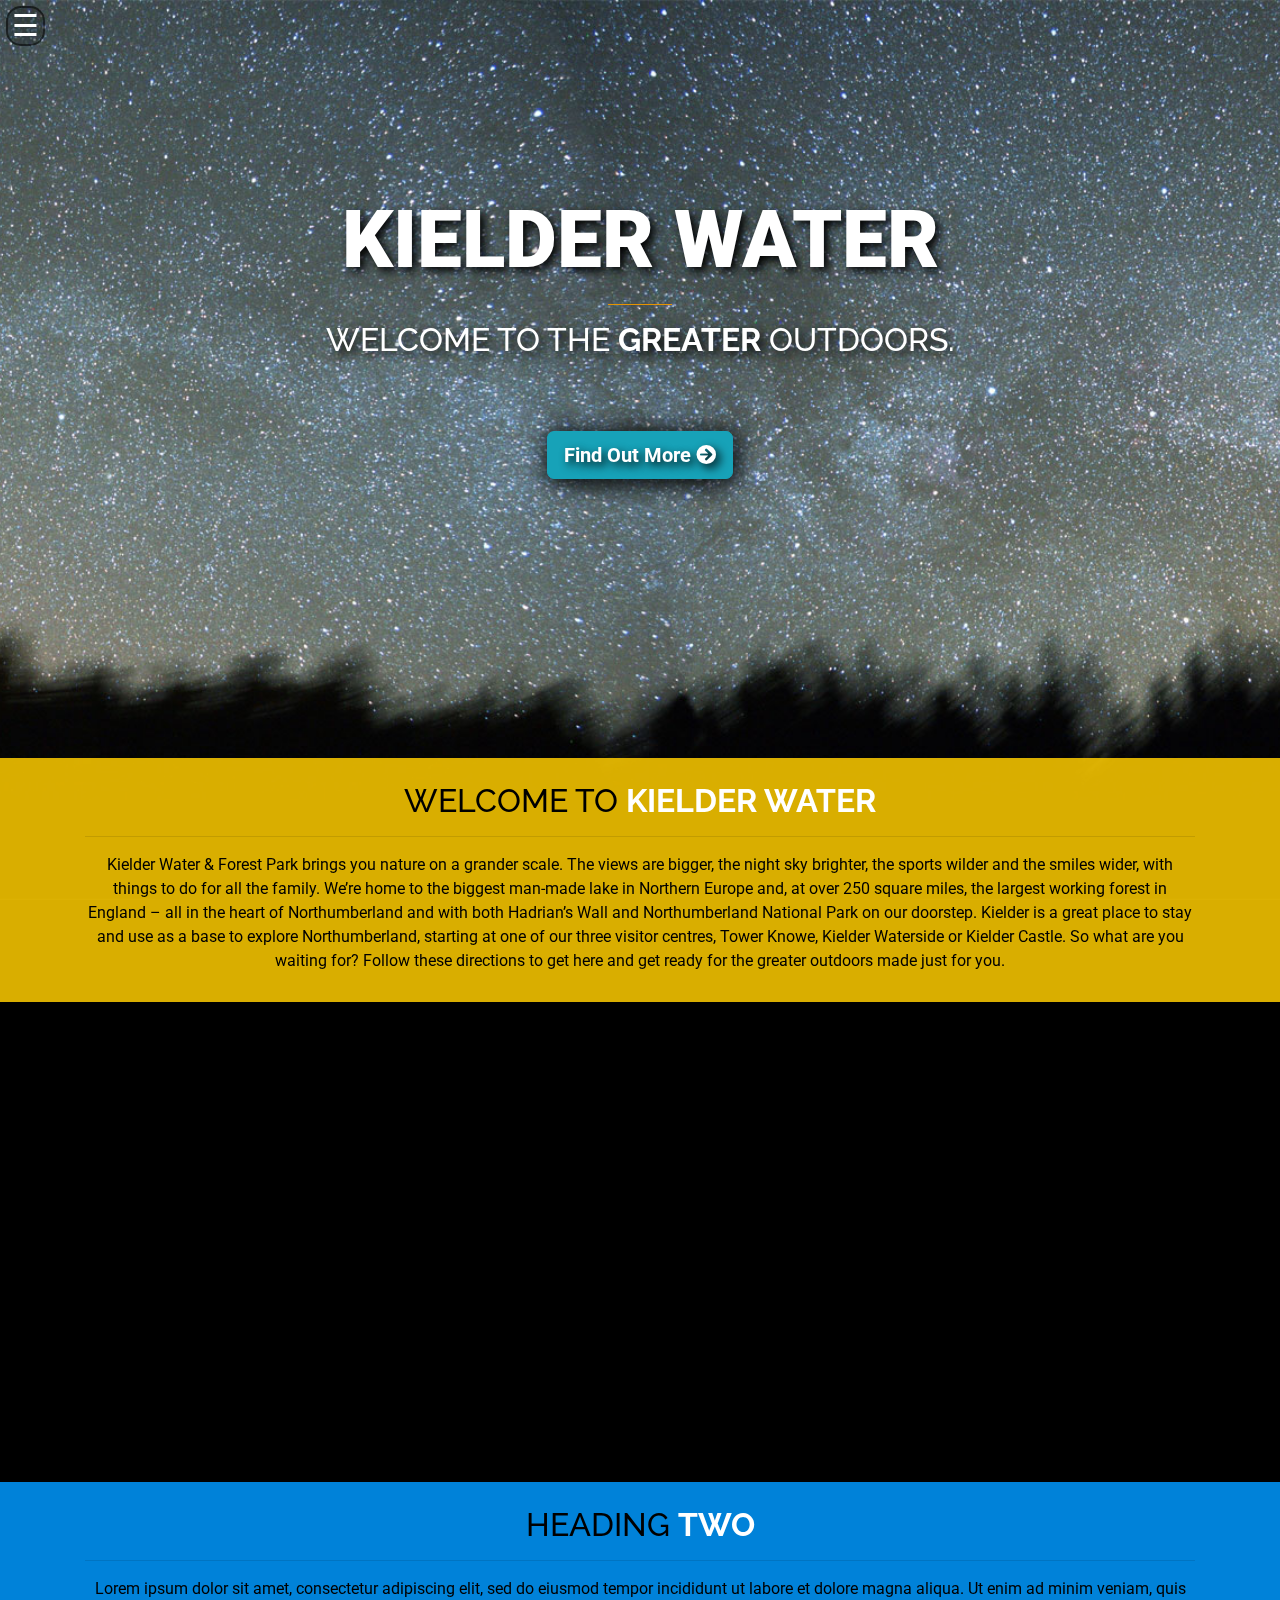
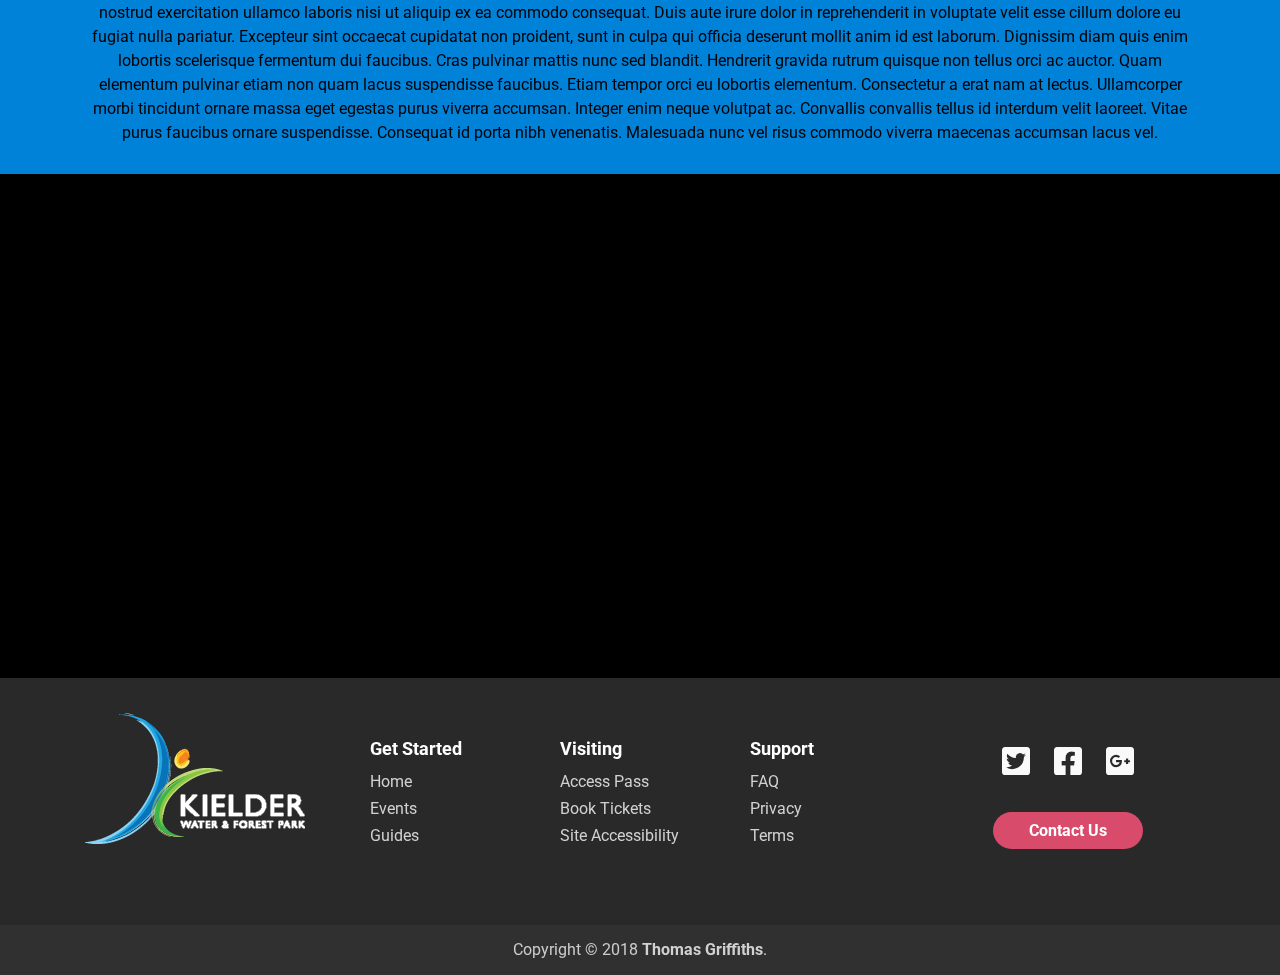
<file: index.html>
<!DOCTYPE html>

<html lang="en">

<head>
    <!-- Meta Tags -->
    <meta charset="UTF-8">
    <meta name="viewport" content="width=device-width, initial-scale=1, shrink-to-fit=no">
    <meta name="keywords" content="Kielder,Water,Kielder Water,Holiday,Nature">
    <meta name="description" content="Un-Official Website for Kielder Water. Find out more at: http://visitkielder.com/">
    <meta name="author" content="Thomas Griffiths">

    <!-- Extra Open Graph Tags -->
    <meta property="og:title" content="Kielder Water | Home">
	<meta property="og:description" content="Un-Official Website for Kielder Water. Find out more at: http://visitkielder.com/">
	<meta property="og:image" content="/assets/img/logo.png">
    <meta property="og:image:alt" content="Kielder Water">
	<meta property="og:url" content="/">

    <!-- Viewport device setting -->
    <meta name="viewport" content="width=device-width, initial-scale=1.0">

    <title>Kielder Water | Home</title>
    <link rel="shortcut icon" type="image/png" href="favicon.ico"/>

    <!-- CSS START -->
    <!-- Bootstrap CSS -->
    <link href="https://stackpath.bootstrapcdn.com/bootstrap/4.1.3/css/bootstrap.min.css" rel="stylesheet">

    <!-- FontAwesome CSS -->
    <link rel="stylesheet" href="https://use.fontawesome.com/releases/v5.3.1/css/all.css">

    <!-- Link External CSS File -->
    <link rel="stylesheet" href="assets/css/styles.css">
    <link rel="stylesheet" href="assets/css/navbar.css">
    <link rel="stylesheet" href="assets/css/footer.css">

    <!-- Import Google Fonts -->
    <link href="https://fonts.googleapis.com/css?family=Roboto" rel="stylesheet">
    <link href="https://fonts.googleapis.com/css?family=Raleway" rel="stylesheet">
    <!-- CSS END -->

    <!-- JAVASCRIPT START -->
    <!-- JQuery - Make sure to load before Boostrap -->
    <script src="https://code.jquery.com/jquery-3.3.1.js"></script>

    <!-- Bootstrap JS -->
    <script src="https://stackpath.bootstrapcdn.com/bootstrap/4.1.3/js/bootstrap.bundle.min.js"></script>

    <!-- Custom Scripts -->
    <script src="assets/js/navbar.js"></script>
    <script src="assets/js/fill.js"></script>
    <script src="assets/js/scroll.js"></script>
    <!-- JAVASCRIPT END -->

</head>

<body>

    <!-- Navbar -->
    <nav>
        <div id="sideNav" class="sideNav">
    		<a href="javascript:void(0)" class="closebtn" onclick="closeNav()">&times;</a>
    		<a href="#" id="home" class="current"><i class="fas fa-home"></i> Home</a>
    		<a href="/news" id="news"><i class="far fa-newspaper"></i> News & Events</a>
    		<a href="/about" id="about"><i class="fas fa-book"></i> About Us</a>

    		<div class="dropdown">
    			<a href="#" id="dropdownMenuButton" onclick="toggleDisplay()" class="dropbtn" data-toggle="dropdown"><i class="fas fa-briefcase"></i> Services <i class="fas fa-caret-down"></i></a>
    			<div id="navDropdown" class="dropdown-content">
    				<a href="#" class="dp-text"><i class="fas fa-caret-right"></i> Training</a>
    				<a href="#" class="dp-text"><i class="fas fa-caret-right"></i> Volunteering</a>
    				<a href="#" class="dp-text"><i class="fas fa-caret-right"></i> Trading</a>
    			</div>
    		</div>
    		<hr style="background-color: white; margin-left: 15%; margin-right: 15%;">
    		<a class="js-scroll-trigger" href="/index#contact"><i class="fas fa-envelope"></i> Contact</a>
    	</div>
    </nav>

    <div style="padding-left: 0.5%;">
        <span id="navBarButton" style="font-size:30px; color: white; cursor:pointer; position: fixed;" onclick="openNav()"><span id="lines">&#9776;</span></span>
    </div>

    <!-- Background 1 -->
    <div class="background"></div>

    <header>
		<div id="headerTextContainer">
			<h1><b>KIELDER WATER</b></h1>
			<hr style="background-color: orange; width: 5%; background-repeat: no-repeat;">
			<h2>WELCOME TO THE <b>GREATER</b> OUTDOORS.</h2>
		</div>

        <!-- TODO: add a smooth scroller -->
        <a id="seeMore" class="btn btn-lg btn-info js-scroll-trigger" href="#welcome"><b>Find Out More <i class="fas fa-arrow-circle-right"></i></b></a>
    </header>

    <br>
    <br>

    <main>
        <div id="welcome">
            <div class="content-container">
                <div class="content container">
                    <br>
                    <h2>WELCOME TO <b style="color: #ffffff;">KIELDER WATER</b></h2>
                    <hr>

                    <p>
                        Kielder Water & Forest Park brings you nature on a grander scale. The views are bigger, the night sky brighter, the sports wilder and the smiles wider, with things to do for all the family. We’re home to the biggest man-made lake in Northern Europe and, at over 250 square miles, the largest working forest in England – all in the heart of Northumberland and with both Hadrian’s Wall and Northumberland National Park on our doorstep. Kielder is a great place to stay and use as a base to explore Northumberland, starting at one of our three visitor centres, Tower Knowe, Kielder Waterside or Kielder Castle. So what are you waiting for? Follow these directions to get here and get ready for the greater outdoors made just for you.
                    </p>
                </div>
            </div>
        </div>

        <!-- Background 2 -->
        <div class="backgroundTwo">
            <script>
                fill(".backgroundTwo");
            </script>
        </div>

        <div id="blah">
            <div class="content-container">
                <div class="content container">
                    <br>
                    <h2>HEADING <b style="color: #ffffff;">TWO</b></h2>
                    <hr>

                    <p>
                        Lorem ipsum dolor sit amet, consectetur adipiscing elit, sed do eiusmod tempor incididunt ut labore et dolore magna aliqua. Ut enim ad minim veniam, quis nostrud exercitation ullamco laboris nisi ut aliquip ex ea commodo consequat. Duis aute irure dolor in reprehenderit in voluptate velit esse cillum dolore eu fugiat nulla pariatur. Excepteur sint occaecat cupidatat non proident, sunt in culpa qui officia deserunt mollit anim id est laborum.
                        Dignissim diam quis enim lobortis scelerisque fermentum dui faucibus. Cras pulvinar mattis nunc sed blandit. Hendrerit gravida rutrum quisque non tellus orci ac auctor. Quam elementum pulvinar etiam non quam lacus suspendisse faucibus. Etiam tempor orci eu lobortis elementum. Consectetur a erat nam at lectus. Ullamcorper morbi tincidunt ornare massa eget egestas purus viverra accumsan. Integer enim neque volutpat ac. Convallis convallis tellus id interdum velit laoreet. Vitae purus faucibus ornare suspendisse. Consequat id porta nibh venenatis. Malesuada nunc vel risus commodo viverra maecenas accumsan lacus vel.
                    </p>
                </div>
            </div>
        </div>

        <!-- Background 3 -->
        <div class="backgroundThree">
            <script>
                fill(".backgroundThree");
            </script>

            <br>

            <!-- Contains footer to stop backgrounds glitching out -->
            <footer id="footer">
                <div class="container">
                    <div class="row">
                        <div class="col-sm-3">
                            <a href="//visitkielder.com"><img class="logo img-responsive" src="assets/img/logo.png" alt="Kielder Logo"></a>
                            <!--<h2 class="logo"><a href="#"> KIELDER WATER </a></h2>-->
                        </div>
                        <div class="col-sm-2">
                            <h5>Get Started</h5>
                            <ul>
                                <li><a href="#">Home</a></li>
                                <li><a href="#">Events</a></li>
                                <li><a href="#">Guides</a></li>
                            </ul>
                        </div>
                        <div class="col-sm-2">
                            <h5>Visiting</h5>
                            <ul>
                                <li><a href="#">Access Pass</a></li>
                                <li><a href="#">Book Tickets</a></li>
                                <li><a href="#">Site Accessibility</a></li>
                            </ul>
                        </div>
                        <div class="col-sm-2">
                            <h5>Support</h5>
                            <ul>
                                <li><a href="#">FAQ</a></li>
                                <li><a href="#">Privacy</a></li>
                                <li><a href="#">Terms</a></li>
                            </ul>
                        </div>
                        <div class="col-sm-3">
                            <div class="social-networks">
                                <a href="#" class="twitter"><i id="twitter" class="fab fa-twitter-square"></i></a>
                                <a href="#" class="facebook"><i id="facebook" class="fab fa-facebook-square"></i></a>
                                <a href="#" class="google"><i id="googleplus" class="fab fa-google-plus-square"></i></a>
                            </div>
                            <a class="btn btn-default contact" href="/contact"><b>Contact Us</b></a>
                        </div>
                    </div>
                </div>
                <div class="footer-copyright">
                    <p>Copyright © 2018 <a href="//themgrf.me"><b>Thomas Griffiths</b></a>.</p>
                </div>
            </footer>
        </div>
    </main>

    <!-- Scripts that can be ore have to be loaded after content -->
    <!-- Load Background - Needs to be loaded after JQuery and at the bottom of the document -->
    <script>
        var int = Math.floor(Math.random() * 12);
        $('.background').css("background-image", "url('assets/img/background/" + int + ".jpg')");
        var int2 = Math.floor(Math.random() * 12);
        $('.backgroundTwo').css("background-image", "url('assets/img/background/" + int2 + ".jpg')");
        var int3 = Math.floor(Math.random() * 12);
        $('.backgroundThree').css("background-image", "url('assets/img/background/" + int3 + ".jpg')");
    </script>


</body>
</html>
</file>
<file: assets/css/styles.css>
body {
    font-family: 'Roboto', sans-serif;
    background-color: black;
    color: white;
}

main {
    margin-top: 18%;

    /* Fade in the whole page */
    animation: fadein 1.5s;
}

@keyframes fadein {
    from { opacity: 0; filter: blur(5px);}
    to   { opacity: 1; filter: blur(0px);}
}

::selection {
    color: #003d66;
    background: #80ccff;
}

::-webkit-scrollbar {
    width: 9px;
    height: 9px;
}

body::-webkit-scrollbar-thumb {
    background-color: #1aa3ff;
    border-radius: 5px;
}

nav {
    text-decoration: none;
}

.navbar li {
    text-decoration: none;
    display: inline;
    padding-left: 9%;
}

a {
    text-align: center;
    text-decoration: none;
    color: gold;
}

a:hover {
    color: #9b100d;
}

#current {
    color: rgb(80, 80, 80);
    cursor: auto;
}

.content-container {
    color: black;
    padding-bottom: 1%;
}

#welcome .content-container {
    background: rgba(255, 204, 0, 0.85);
}

#blah .content-container {
    background: rgba(0, 153, 255, 0.85);
}

.content {
    text-align: center;

}

.content h2 {
    font-family: 'Raleway', sans-serif;
}

.background {
    position: fixed;
    z-index: -1;

    display: block;
    background-color: black;

    /* Backup background image incase JS fails
    background-image: url('/assets/img/background/1.jpg');*/
    background-repeat: no-repeat;

    /* Fit device */
    width: 100%;
    height: 100%;

    /* Create the parallax scrolling effect */
    background-attachment: fixed;
    background-position: center;
    background-repeat: no-repeat;
    background-size: cover;

    /* Fade in the background image */
    animation: fadein 1.5s;

    /*filter: blur(4px);*/
}

.backgroundTwo {
    height: 25%;

    /* Create the parallax scrolling effect */
    background-attachment: fixed;
    background-position: center;
    background-repeat: no-repeat;
    background-size: cover;

    background-image: url('/assets/img/trees.jpg');
}

.backgroundThree {
    height: 50%;

    /* Create the parallax scrolling effect */
    background-attachment: fixed;
    background-position: center;
    background-repeat: no-repeat;
    background-size: cover;

    background-image: url('/assets/img/trees.jpg');
}

header {
    padding-top: 15%;
    text-align: center;
    text-shadow: 4px 4px 10px black;
}

header h1 {
    font-family: 'Roboto', sans-serif;
    font-size: 5em;
    font-weight: bolder;
}

header h2 {
    font-family: 'Raleway', sans-serif;
    font-size: 2em;
}

#headerTextContainer {
	animation: headerSlide 2s forwards 0s ease;
}

@keyframes headerSlide {
    0% {
        transform: translateY(-20%);
        opacity: 0;
    } 100% {
        transform: rotate(0);
        opacity: 1;
    }
}

#seeMore {
    margin-top: 5%;
    border-radius: 7px !important;
    box-shadow: 3px 3px 25px 3px black;
	animation: btnSlide 1s forwards 0s ease;
}

#seeMore:hover {
    background-color: rgba(18, 120, 135, 1);
}

@keyframes btnSlide {
    0% {
        transform: rotate(0) translateX(-100%);
        opacity: 0;
    } 100% {
        transform: rotate(0);
        opacity: 1;
    }
}

.social-networks #twitter:hover, #facebook:hover, #googleplus:hover {
    animation: btnBreathe 3s infinite 0s linear;
}

@keyframes btnBreathe {
    0% {
        transform: rotate(0) scale(1);
    } 25% {
        transform: rotate(0) scale(1.2);
    } 75% {
        transform: rotate(0) scale(0.9);
    } 100% {
        transform: rotate(0) scale(1);
    }
}
</file>
<file: assets/css/navbar.css>
.sideNav {
    height: 100%;
    width: 0;
    position: fixed;
    z-index: 1;
    top: 0;
    left: 0;
    background-color: rgba(0, 0, 0, 0.7);
    overflow-x: hidden;
    transition: 0.5s;
    padding-top: 60px;
}

.sideNav a {
    padding: 8px 8px 8px 32px;
    text-decoration: none;
    font-size: 25px;
	color: #f1f1f1;
    display: block;
    transition: 0.3s;
}

.sideNav a:hover {
    color: #818181;
}

.sideNav .closebtn {
    position: absolute;
    top: -1%;
    right: 10px;
    font-size: 3em;
    margin-left: 50px;
}

.sideNav .current {
	color: #888;
}

@media screen and (max-height: 450px) {
  .sideNav {padding-top: 15px;}
  .sideNav a {font-size: 18px;}
}



/* The container <div> - needed to position the dropdown content */
.dropdown {
    position: relative;
}

/* Dropdown Content (Hidden by Default) */
.dropdown-content {
    display: none;
    background-color: rgba(0, 0, 0, 0.2);
    min-width: 160px;
    box-shadow: 0px 8px 16px 0px rgba(0,0,0,0.2);
}

/* Links inside the dropdown */
.dropdown-content a {
    color: black;
    padding: 12px 16px;
    text-decoration: none;
    display: block;
}

/* Show the dropdown menu (use JS to add this class to the .dropdown-content container when the user clicks on the dropdown button) */
.show {display:block;}

#navBarButton {
    z-index: 100;

    /* Minecraftify
	text-shadow:
        0.07em 0 black,
        0 0.07em black,
        -0.07em 0 black,
        0 -0.07em black;*/
    padding-left: 0.3%;
    padding-right: 0.3%;
    border: 2px solid rgba(0, 0, 0, 0.5);
    border-radius: 15px;
    background-color: rgba(0, 0, 0, 0.2);
    margin-top: 0.5%;
    line-height: 120%;
}

#navDropdown a {
    color: #ffffff;
    padding-left: 20%;
}

#navDropdown a:hover {
    color: #818181;
}

#lines {
    line-height: 0px;
}
</file>
<file: assets/css/footer.css>
#footer {
    background-color: rgba(51, 51, 51, 0.8);
    color: white;
    padding-top: 30px;
}

#footer .footer-copyright {
    background-color: rgba(51, 51, 51, 0.7);
    padding-top: 3px;
    padding-bottom: 3px;
    text-align: center;
}

#footer .row {
    margin-bottom: 60px;
}

#footer .navbar-brand {
    margin-top: 45px;
    height: 65px;
}

#footer .footer-copyright p {
    margin: 10px;
    color: #ccc;
}

#footer ul {
    list-style-type: none;
    padding-left: 0;
    line-height: 1.7;
}

#footer h5 {
    font-size: 18px;
    color: white;
    font-weight: bold;
    margin-top: 30px;
}

#footer h2 a{
    font-size: 50px;
    text-align: center;
    color: #fff;
}

#footer a {
    color: #d2d1d1;
    text-decoration: none;
}

#footer a:hover,
#footer a:focus {
    text-decoration: none;
    color: white;
}

#footer .social-networks {
    text-align: center;
    padding-top: 30px;
    padding-bottom: 16px;
}

#footer .social-networks a {
    font-size: 32px;
    color: #f9f9f9;
    padding: 10px;
    transition: 0.2s;
}

#footer .social-networks a:hover {
    text-decoration: none;
}

#footer .facebook:hover {
    color: #0077e2;
}

#footer .google:hover {
    color: #ef1a1a;
}

#footer .twitter:hover {
    color: #00aced;
}

#footer .btn {
    color: white;
    background-color: #d84b6b;
    border-radius: 20px;
    border: none;
    width: 150px;
    display: block;
    margin: 0 auto;
    margin-top: 10px;
    line-height: 25px;
}

#footer .btn:hover {
    background-color: #bc294c;
}

@media screen and (max-width: 992px) {
    #footer .logo {
        width: 100%;
    }
}

@media screen and (max-width: 767px) {
    #footer {
        text-align: center;
    }

    #footer .logo {
        width: auto;
    }
}
</file>
